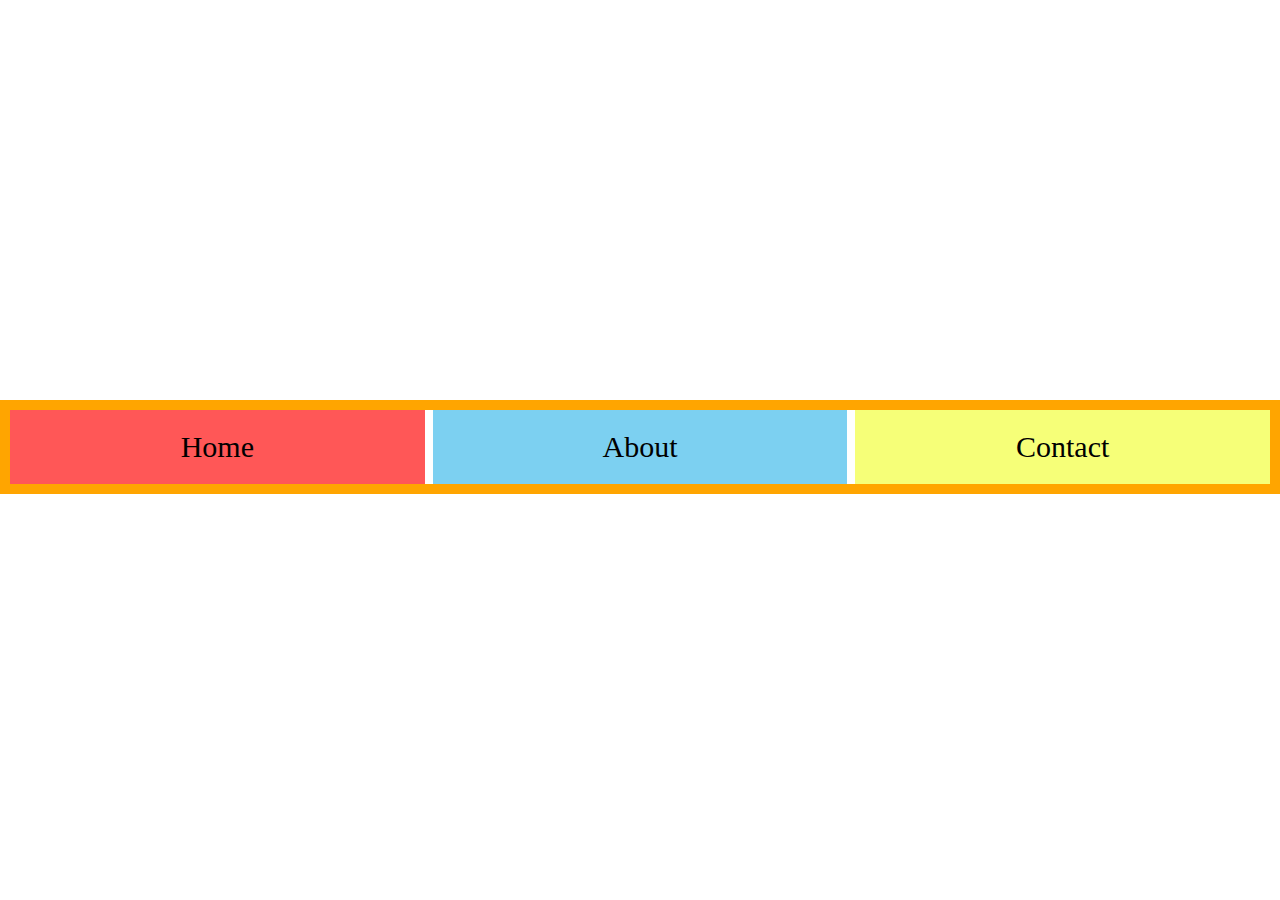
<file: flexbox/index.html>
<!DOCTYPE html>
<html lang="en">
<head>
    <meta charset="UTF-8">
    <meta http-equiv="X-UA-Compatible" content="IE=edge">
    <meta name="viewport" content="width=device-width, initial-scale=1.0">
    <title>Document</title>
    <link rel="stylesheet" href="./style.css">
</head>
<body>
    <nav class="flex-container">
        <div class="home" contenteditable>Home</div>
        <div class="about">About</div>
        <div class="contact">Contact</div>
        <!-- <div class="profile">Profile</div> -->
    </nav>
</body>
</html>
</file>
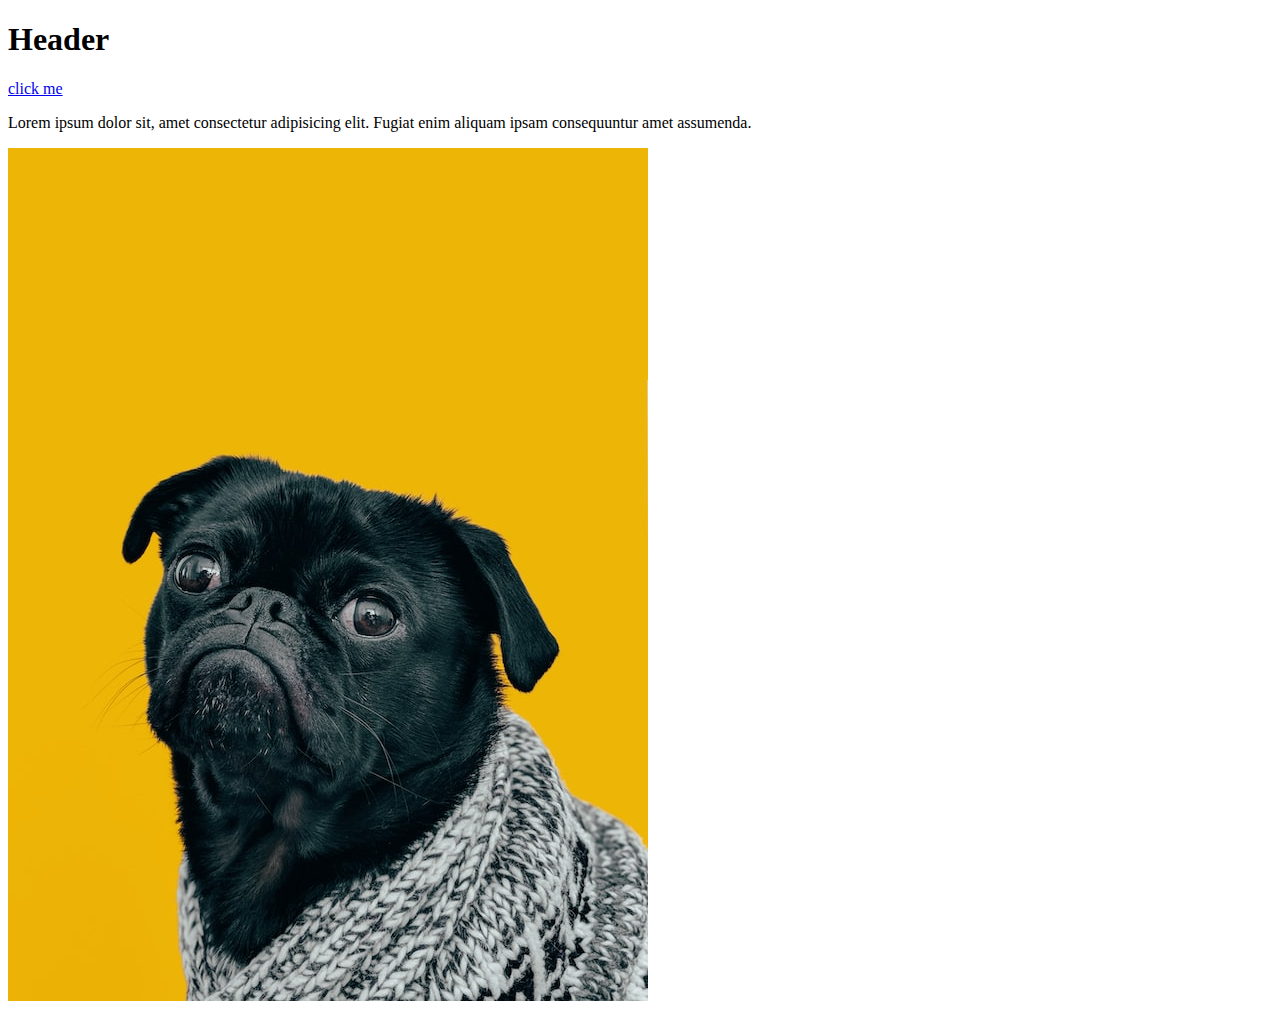
<file: html & css/index.html>
<!DOCTYPE html>
<html lang="en">
<head>
    <meta charset="UTF-8">
    <meta http-equiv="X-UA-Compatible" content="IE=edge">
    <meta name="viewport" content="width=device-width, initial-scale=1.0">
    <title>Homepage</title>
</head>
<body>
    <h1>
        Header
    </h1>
    <a href="/pages/about.html">click me</a>
    <p>Lorem ipsum dolor sit, amet consectetur adipisicing elit. Fugiat enim aliquam ipsam consequuntur amet assumenda.</p>
    <img src="./images/dog.jpg" alt="picture of a dog">
</body>
</html>
</file>
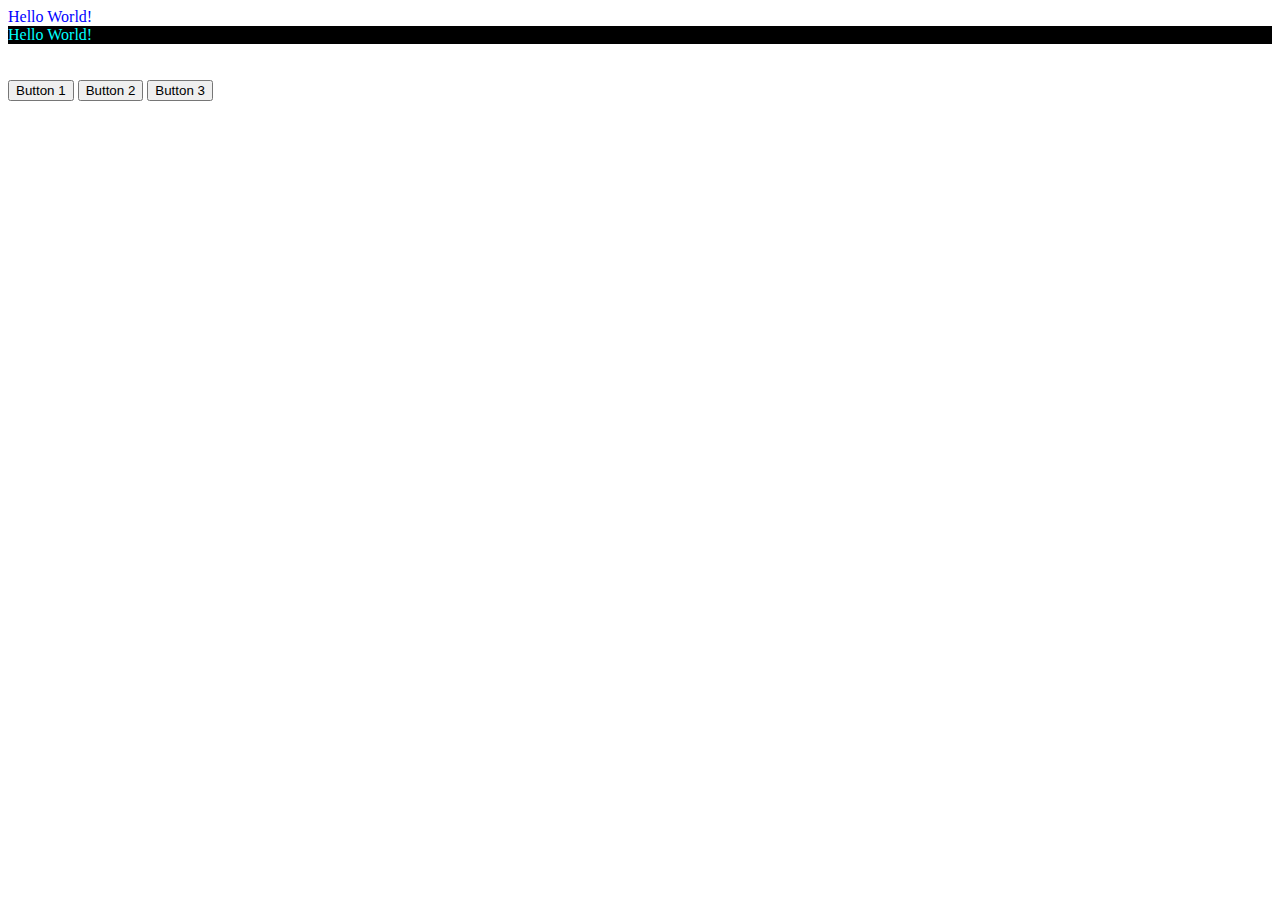
<file: js/index.html>
<!DOCTYPE html>
<html lang="en">
<head>
    <meta charset="UTF-8">
    <meta http-equiv="X-UA-Compatible" content="IE=edge">
    <meta name="viewport" content="width=device-width, initial-scale=1.0">
    <title>js</title>
</head>
<body>

    <div class="one">
        one
    </div>
    <div class="two">
        two
    </div>

    <br>
    <br>
    <button id="one">Button 1</button>
    <button id="two">Button 2</button>
    <button id="three">Button 3</button>

    <script src="./index.js"></script>
</body>
</html>
</file>
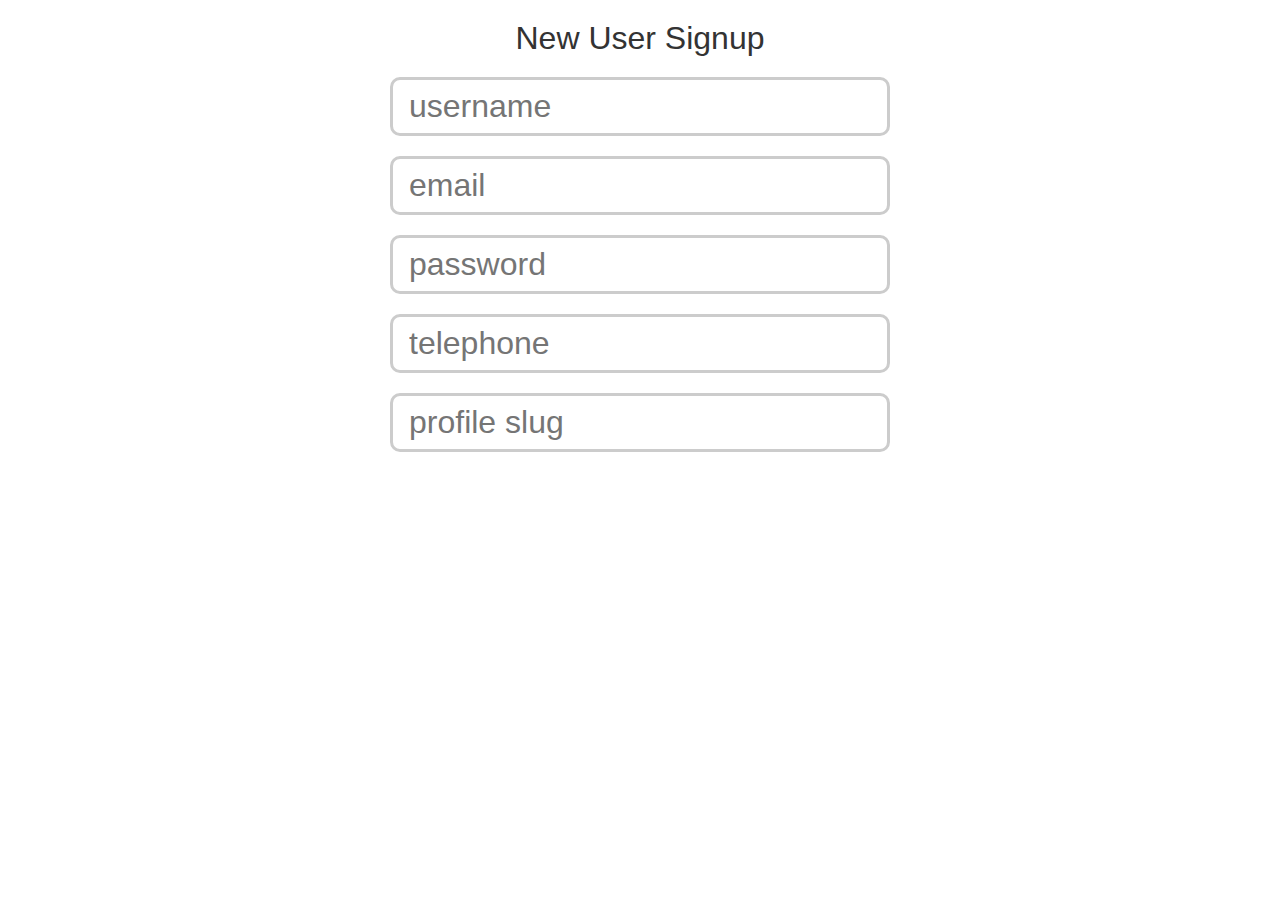
<file: regex/index.html>
<!DOCTYPE html>
<html>
    <head>
        <meta charset="utf-8">
        <title>RegEx Form</title>
        <link rel="stylesheet" href="styles.css">
    </head>
    <body>
        <h1>New User Signup</h1>
        <form>

            <input type="text" name="username" placeholder="username">
            <p>Username must be  and contain 5 - 12 characters</p>

            <input type="text" name="email" placeholder="email">
            <p>Email must be a valid address, e.g. me@mydomain.com</p>

            <input type="password" name="password" placeholder="password">
            <p>Password must alphanumeric (@, _ and - are also allowed) and be 8 - 20 characters</p>

            <input type="text" name="telephone" placeholder="telephone">
            <p>Telephone must be a valid Egyptian telephone number (11 digits)</p>

            <input type="text" name="slug" placeholder="profile slug">
            <p>Slug must contain only lowercase letters, numbers and hyphens and be 8 - 20 characters</p>

        </form>
        <script type="text/javascript" src="validation.js"></script>
    </body>
</html>
</file>
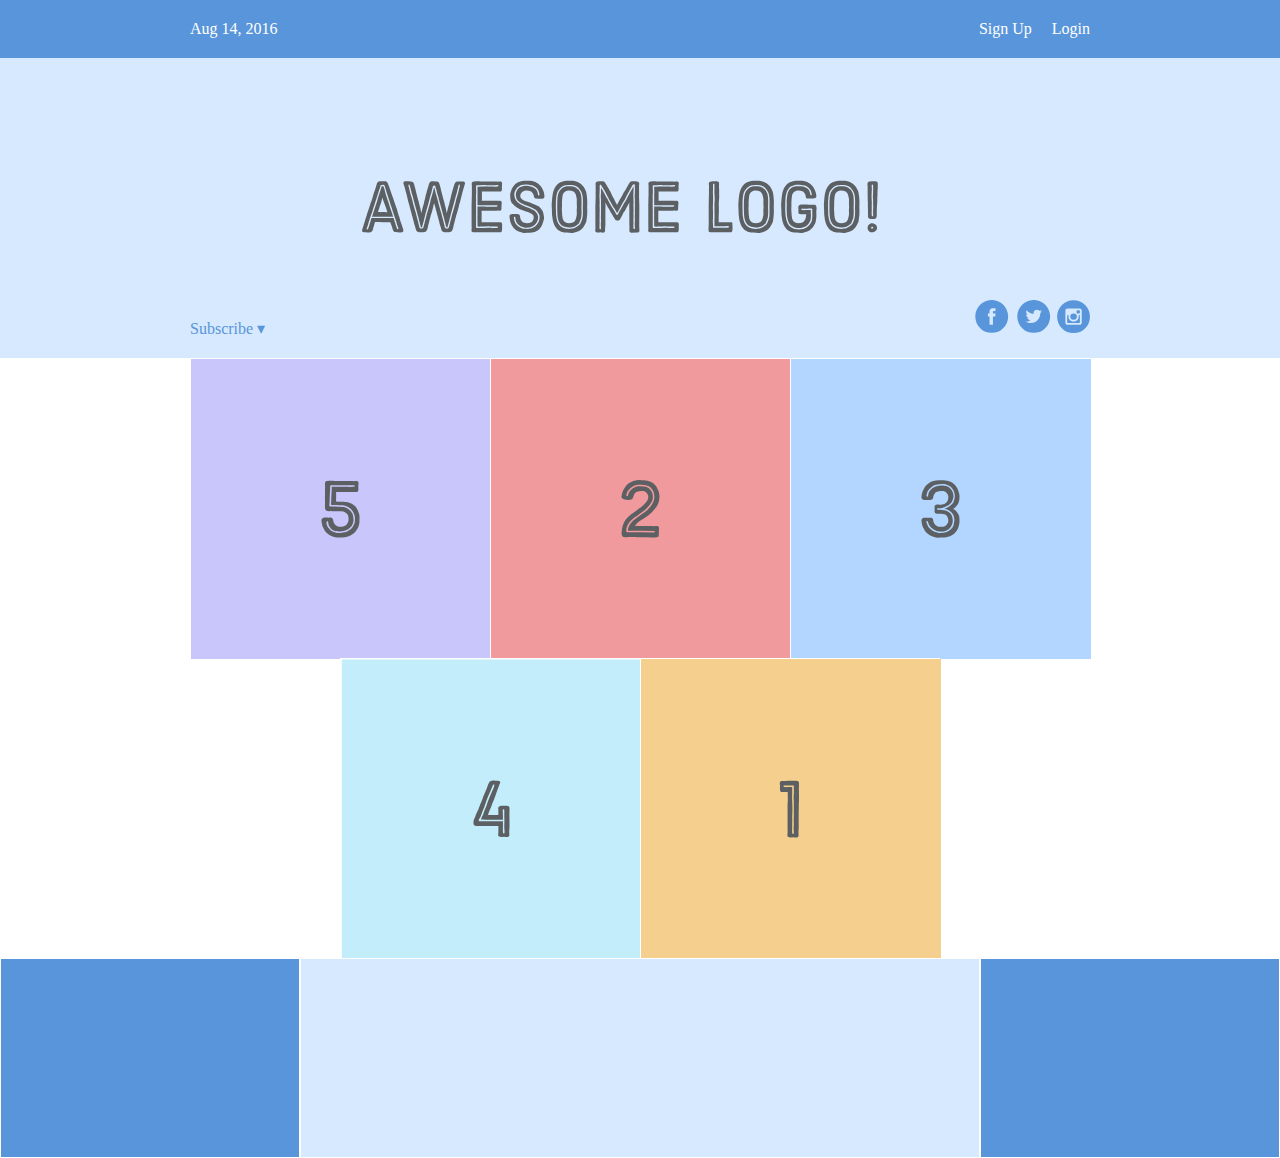
<file: flexbox/example/index.html>
<!DOCTYPE html>
<html lang="en">
<head>
    <meta charset="UTF-8">
    <meta http-equiv="X-UA-Compatible" content="IE=edge">
    <meta name="viewport" content="width=device-width, initial-scale=1.0">
    <title>Document</title>
    <link rel="stylesheet" href="./style.css">
</head>
<body>
    <div class='menu-container'>
        <div class='menu'>
            <div class='date'>Aug 14, 2016</div>
            <!-- <div class='links'> -->
              <div class='signup'>Sign Up</div>      <!-- This is nested now -->
              <div class='login'>Login</div>         <!-- This one too! -->
            <!-- </div> -->
        </div>
    </div>
    <div class='header-container'>
        <div class='header'>
          <div class='subscribe'>Subscribe &#9662;</div>
          <div class='logo'><img src='images/awesome-logo.svg'/></div>
          <div class='social'><img src='images/social-icons.svg'/></div>
        </div>
    </div>
    <div class='photo-grid-container'>
        <div class='photo-grid'>
          <div class='photo-grid-item first-item'>
            <img src='images/one.svg'/>
          </div>
          <div class='photo-grid-item'>
            <img src='images/two.svg'/>
          </div>
          <div class='photo-grid-item'>
            <img src='images/three.svg'/>
          </div>
          <div class='photo-grid-item'>
            <img src='images/four.svg'/>
          </div>
          <div class='photo-grid-item last-item'>
            <img src='images/five.svg'/>
          </div>
        </div>
    </div>
    <div class='footer'>
        <div class='footer-item footer-one'></div>
        <div class='footer-item footer-two'></div>
        <div class='footer-item footer-three'></div>
    </div>
</body>
</html>
</file>
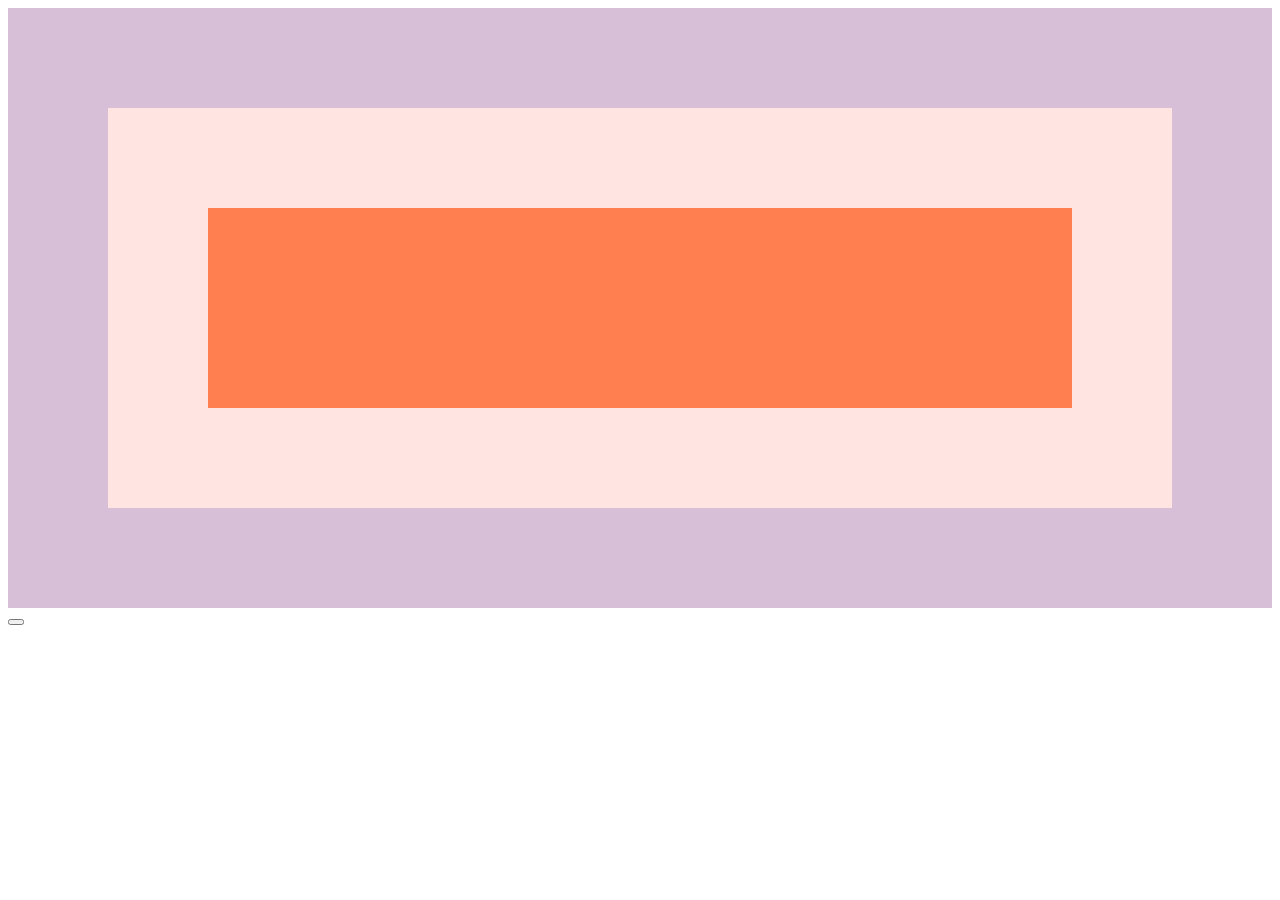
<file: js/25 - Event Capture, Propagation, Bubbling/index.html>
<!DOCTYPE html>
<html lang="en">
<head>
  <meta charset="UTF-8">
  <title>Understanding JavaScript's Capture</title>
  <link rel="icon" href="https://fav.farm/✅" />
</head>
<body class="bod">

  <div class="one">
    <div class="two">
      <div class="three">
      </div>
    </div>
  </div>

<style>
  html {
    box-sizing: border-box;
  }

  *, *:before, *:after {
    box-sizing: inherit;
  }

  div {
    width: 100%;
    padding: 100px;
  }

  .one {
    background: thistle;
  }

  .two {
    background: mistyrose;
  }

  .three {
    background: coral;
  }
</style>

<button></button>
<script>
  const divs = document.querySelectorAll('div');
  const button = document.querySelector('button');

  function logText(e) {
    console.log(this.classList.value);
    e.stopPropagation(); // stop bubbling!
    // console.log(this);
  }

  divs.forEach(div => div.addEventListener('click', logText, {
    capture: false,
    once: true
  }));

  button.addEventListener('click', () => {
    console.log('Click!!!');
  }, {
    once: true
  });

</script>
</body>
</html>
</file>
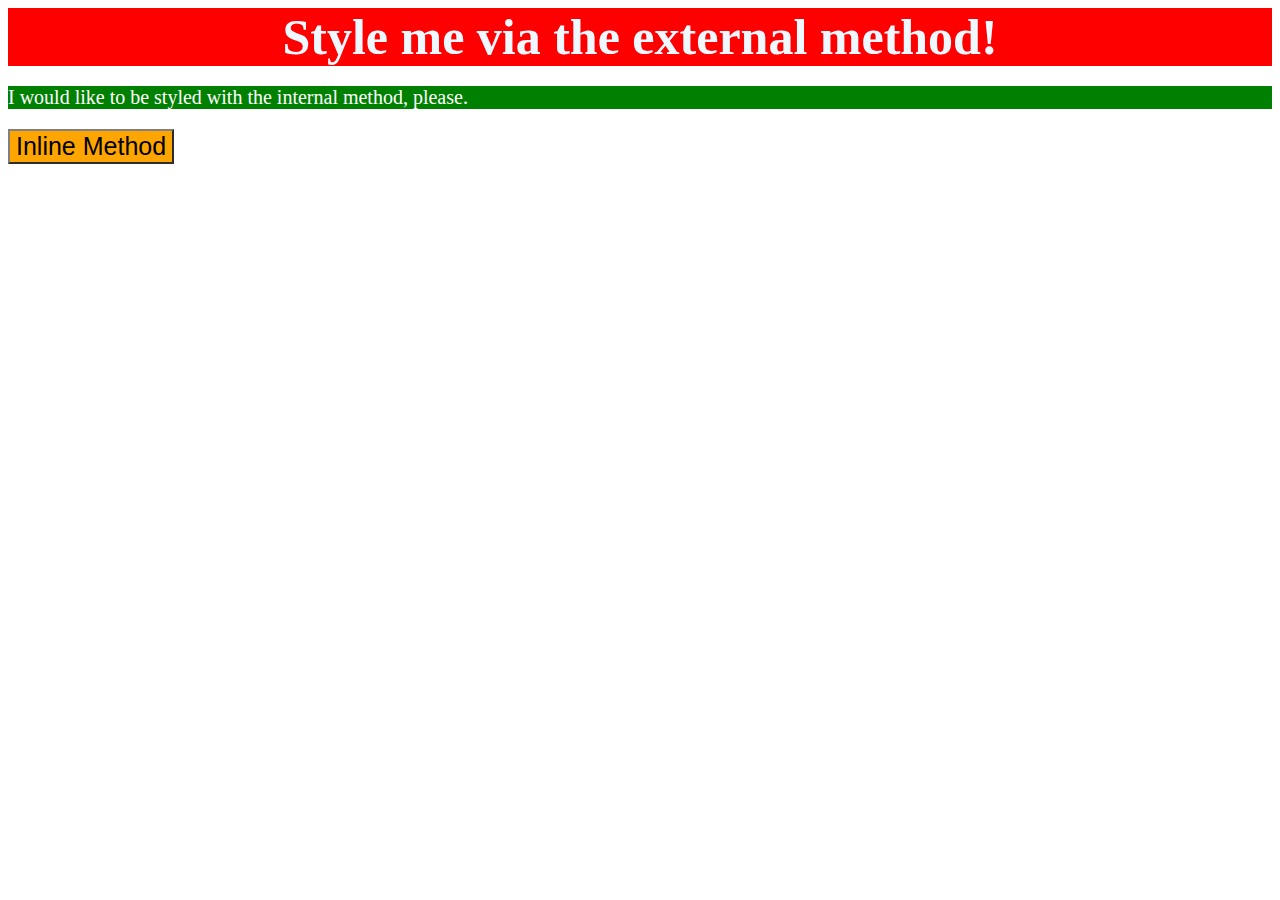
<file: css/foundations/01-css-methods/index.html>
<!DOCTYPE html>
<html lang="en">
  <head>
    <meta charset="UTF-8">
    <meta http-equiv="X-UA-Compatible" content="IE=edge">
    <meta name="viewport" content="width=device-width, initial-scale=1.0">
    <title>Methods for Adding CSS</title>
    <link rel="stylesheet" href="./style.css">
    <style>
      p {
        background-color: green;
        font-size: 20px;
        color: white;
    }
    </style>
  </head>
  <body>
    <div>Style me via the external method!</div>
    <p>I would like to be styled with the internal method, please.</p>
    <button style="background-color: orange; font-size:25px;border-color: grey;">Inline Method</button>
  </body>
</html>
</file>
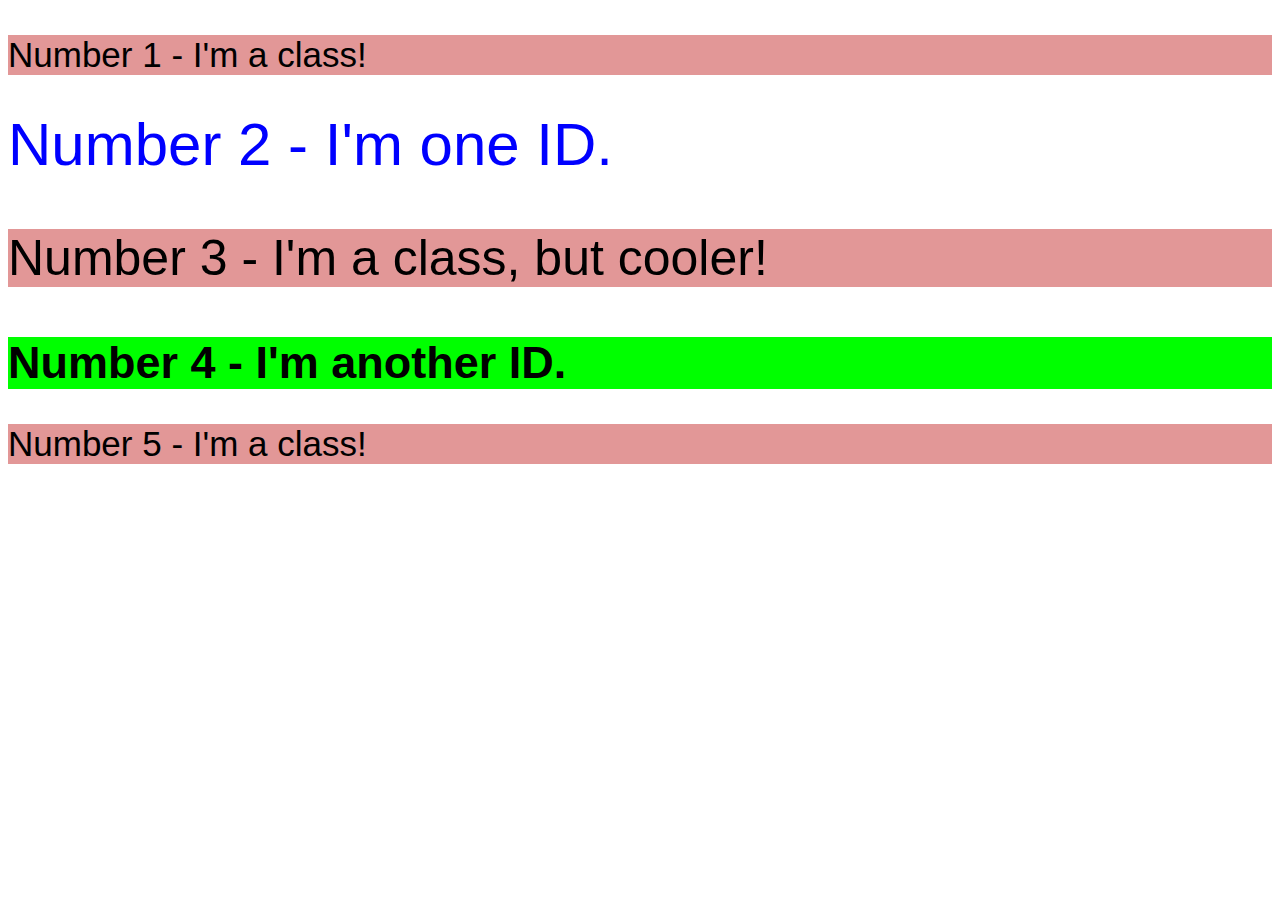
<file: css/foundations/02-class-id-selectors/index.html>
<!DOCTYPE html>
<html lang="en">
  <head>
    <meta charset="UTF-8">
    <meta http-equiv="X-UA-Compatible" content="IE=edge">
    <meta name="viewport" content="width=device-width, initial-scale=1.0">
    <title>Class and ID Selectors</title>
    <link rel="stylesheet" href="style.css">
  </head>
  <body>
    <p class="odd">Number 1 - I'm a class!</p>
    <div id="two">Number 2 - I'm one ID.</div>
    <p class="odd cooler">Number 3 - I'm a class, but cooler!</p>
    <div id="four">Number 4 - I'm another ID.</div>
    <p class="odd">Number 5 - I'm a class!</p>
  </body>
</html>
</file>
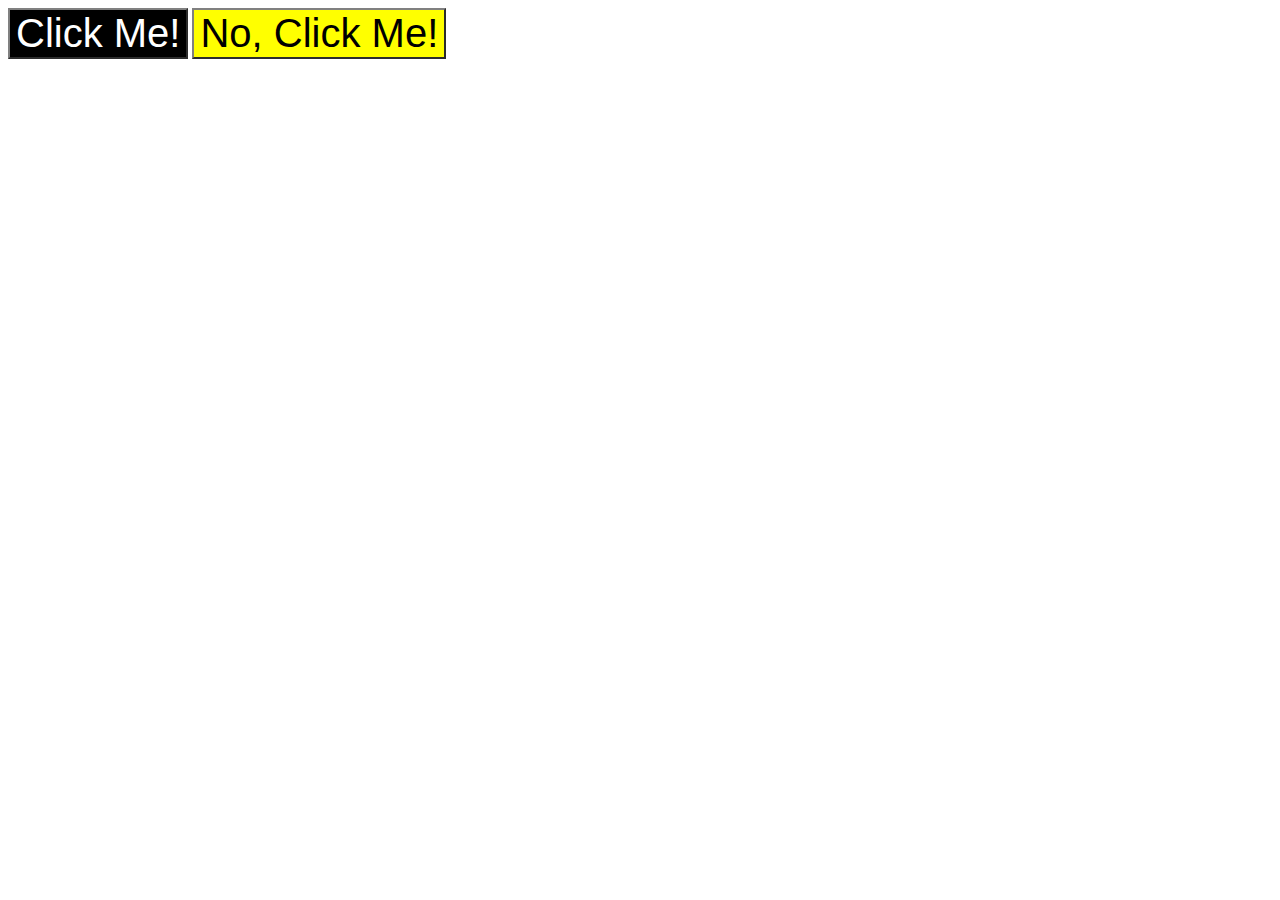
<file: css/foundations/03-grouping-selectors/index.html>
<!DOCTYPE html>
<html lang="en">
  <head>
    <meta charset="UTF-8">
    <meta http-equiv="X-UA-Compatible" content="IE=edge">
    <meta name="viewport" content="width=device-width, initial-scale=1.0">
    <title>Grouping Selectors</title>
    <link rel="stylesheet" href="style.css">
  </head>
  <body>
    <button class="black">Click Me!</button>
    <button class="yellow">No, Click Me!</button>
  </body>
</html>
</file>
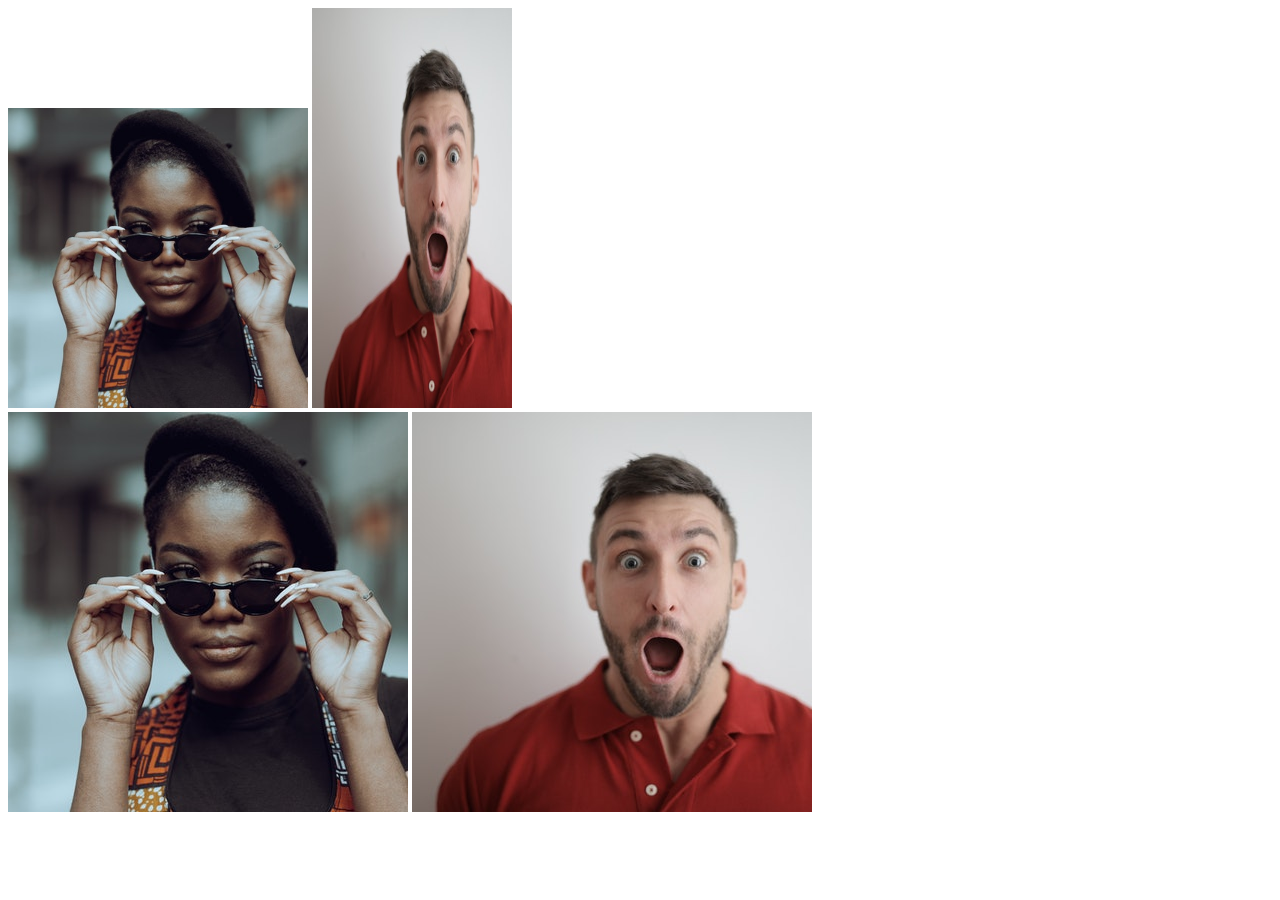
<file: css/foundations/04-chaining-selectors/index.html>
<!DOCTYPE html>
<html lang="en">
  <head>
    <meta charset="UTF-8">
    <meta http-equiv="X-UA-Compatible" content="IE=edge">
    <meta name="viewport" content="width=device-width, initial-scale=1.0">
    <title>Chaining Selectors</title>
    <link rel="stylesheet" href="style.css">
  </head>
  <body>
    <!-- Use the classes BELOW this line -->
    <div>
      <img class="avatar proportioned" src="./pexels-katho-mutodo-8434791.jpg" alt="Woman with glasses">
      <img class="avatar distorted" src="./pexels-andrea-piacquadio-3777931.jpg" alt="Man with surprised expression">
    </div>
    <!-- Use the classes ABOVE this line -->
    <div>
      <img class="original proportioned" src="./pexels-katho-mutodo-8434791.jpg" alt="Woman with glasses">
      <img class="original distorted" src="./pexels-andrea-piacquadio-3777931.jpg" alt="Man with surprised expression">
    </div>
  </body>
</html>
</file>
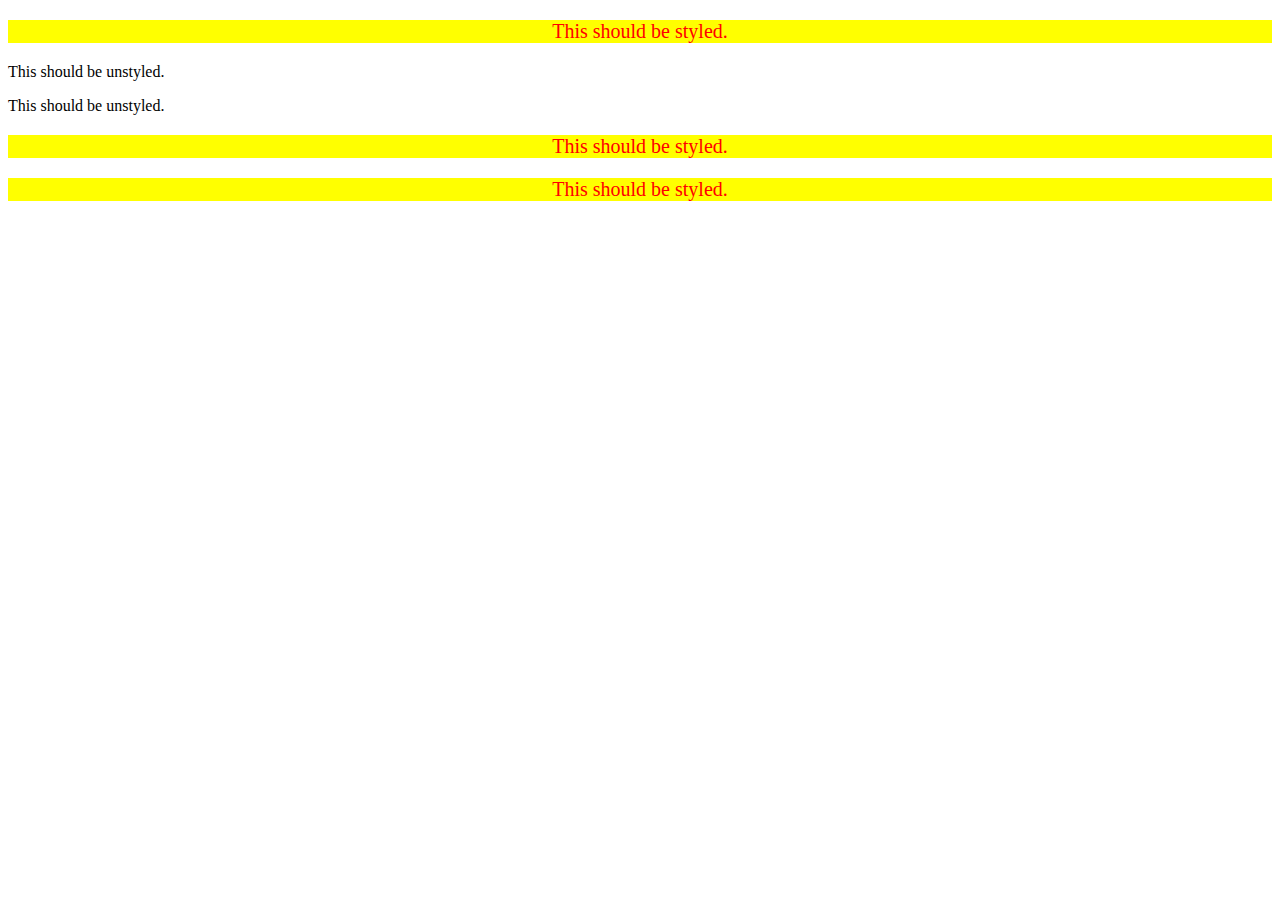
<file: css/foundations/05-descendant-combinator/index.html>
<!DOCTYPE html>
<html lang="en">
  <head>
    <meta charset="UTF-8">
    <meta http-equiv="X-UA-Compatible" content="IE=edge">
    <meta name="viewport" content="width=device-width, initial-scale=1.0">
    <title>Descendant Combinator</title>
    <link rel="stylesheet" href="style.css">
  </head>
  <body>
    <div class="container">
      <p class="text">This should be styled.</p>
    </div>
    <p class="text">This should be unstyled.</p>
    <p class="text">This should be unstyled.</p>
    <div class="container">
      <p class="text">This should be styled.</p>
      <p class="text">This should be styled.</p>
    </div>
  </body>
</html>
</file>
<file: flexbox/style.css>
* {
    box-sizing: border-box;
    padding: 0px;
    margin: 0px;
}
nav {
    display: flex;
    /* margin-top: 200px; */
    margin-top: 400px;
    /* margin-left: 550px; */
    border: 10px solid orange; 
    /* width: fit-content; */
    /* width: auto; */
    gap: 8px;
}
div{
    font-size: 30px;
    text-align: center;
    /* margin-bottom: 10px; */
    padding: 20px;
}
.home, .profile{
    background-color: rgb(255, 87, 87);
    flex: 1;
}
.about {
    background-color: rgb(124, 208, 241);
    flex: 1;
}
.contact {
    background-color:rgb(246, 255, 120);
    flex: 1;
}

/* flex: 1 equates to: flex-grow: 1, flex-shrink: 1, flex-basis: 0 */
/* flex grow affects the ratio that the elements in a container grow by */
/* flex shrink affects the ratio that the elements in a container shrink by  ONLY WHEN the children are too big for the container. If you do not want an element to shrink you can set shrink to be 0*/
</file>
<file: regex/styles.css>
body{
    font-family: arial;
    color: #333;
}
h1{
    font-weight: normal;
    margin: 20px auto;
    text-align: center;
}
form{
    width: 500px;
    margin: 20px auto;
}
input{
    display: block;
    padding: 8px 16px;
    font-size: 2em;
    margin: 10px auto;
    width: 100%;
    box-sizing: border-box;
    border-radius: 10px;
    border: 3px solid #ccc;
    outline: none !important;
}
/* validation styles */

input.valid{
    border-color: #36cc36;
}
input.invalid{
    border-color: orange;
}
input + p{
    font-family: Arial;
    font-size: 0.9em;
    font-weight: bold;
    text-align: center;
    margin: 0 10px;
    color: orange;
    opacity: 0;
    height: 0;
}
input.invalid + p{
    opacity: 1;
    height: auto;
    margin-bottom: 20px;
}
</file>
<file: flexbox/example/style.css>
* {
    margin: 0;
    padding: 0;
    box-sizing: border-box;
  }
  
  .menu-container {
    color: #fff;
    background-color: #5995DA;  /* Blue */
    padding: 20px 0;
    display: flex;
    justify-content: center;
    /* justify-content: flex-start;
    /* justify-content: flex-end; */
    /* justify-content: space-around; */
    /* justify-content: space-between; */
  }
  
  .menu {
    /* border: 1px solid #fff;  For debugging */
    width: 900px;
    display: flex;
    justify-content: space-between;
  }
  .links {
    /* border: 1px solid #fff;  For debugging */
    display: flex;
    justify-content: flex-end;
  }
  
  .login {
    margin-left: 20px;
  }
  .header-container {
    color: #5995DA;
    background-color: #D6E9FE;
    display: flex;
    justify-content: center;
  }
  
  .header {
    width: 900px;
    height: 300px;
    display: flex;
    justify-content: space-between;
    align-items: center;

    /* align-items: flex-start; */
    /* align-items: flex-end; */
    /* align-items: stretch; */
    /* align-items: baseline; */
  }
  .photo-grid-container {
    display: flex;
    justify-content: center;
  }
  
  .photo-grid {
    width: 900px;
    display: flex;
    /* justify-content: flex-start; */
    justify-content: center;
    flex-wrap: wrap;
    /* flex-direction: row-reverse; */
    flex-direction: row;
    align-items: center;
  }
  
  .photo-grid-item {
    border: 1px solid #fff;
    width: 300px;
    height: 300px;
  }
  .first-item {
    order: 1;
  }
  
  .last-item {
    order: -1;
  }
  .social, .subscribe {
    align-self: flex-end;
    /* align-self overwrites the align-items property given by the parent. it has center, flex-start, flex-end, stretch, baseline like align items */
    margin-bottom: 20px;
  }
  .footer {
    display: flex;
    justify-content: space-between;
  }
  
  .footer-item {
    border: 1px solid #fff;
    background-color: #D6E9FE;
    height: 200px;
    flex: 1; /* tells the items how much to grow. The higher the number the bigger */
  }
  .footer-three {
    flex: 2; /* item 3 will be twice the size of 1 and 2*/
  }
  .footer-one, .footer-three {
  background-color: #5995DA;
  flex: initial; /* initial makes the box have a fixed size. When you resize the browser window, you’ll see that only the middle box in the footer gets resized.*/
  width: 300px;
}
.signup {
    margin-left: auto; /* takes up all the space possible from the left*/
  }
</file>
<file: css/foundations/01-css-methods/style.css>
div {
    background-color: red;
    font-size: 50px;
    color: aliceblue;
    font-weight: bold;
    text-align: center;
}
</file>
<file: css/foundations/02-class-id-selectors/style.css>
.odd{
    background-color: rgb(226, 151, 151);
    font-size: 35px;
    font-weight: 200;
    font-family: sans-serif;
}
.cooler {
    font-size: 50px;
}
#four {
    background-color: lime;
    font-weight: bolder;
    font-size: 45px;
    font-family:Arial, Helvetica, sans-serif;
}
#two {
    color: blue;
    font-size: 60px;
    font-weight: 400;
    font-family:Arial, Helvetica, sans-serif;
}
</file>
<file: css/foundations/03-grouping-selectors/style.css>
button {
    font-size: 40px;
    border-color: grey;
    font-family: Helvetica, "Times New Roman", sans-serif;
}
.black {
    background-color: black;
    color: white;
}
.yellow {
    background-color: yellow;
}
</file>
<file: css/foundations/04-chaining-selectors/style.css>
.avatar.proportioned {
    height: auto;
    width: 300px;
}
.avatar.distorted {
    height: 400px;
    width: 200px;
}
</file>
<file: css/foundations/05-descendant-combinator/style.css>
div p {
    background-color: yellow;
    color: red;
    font-size: 20px;
    text-align: center;
}
</file>
